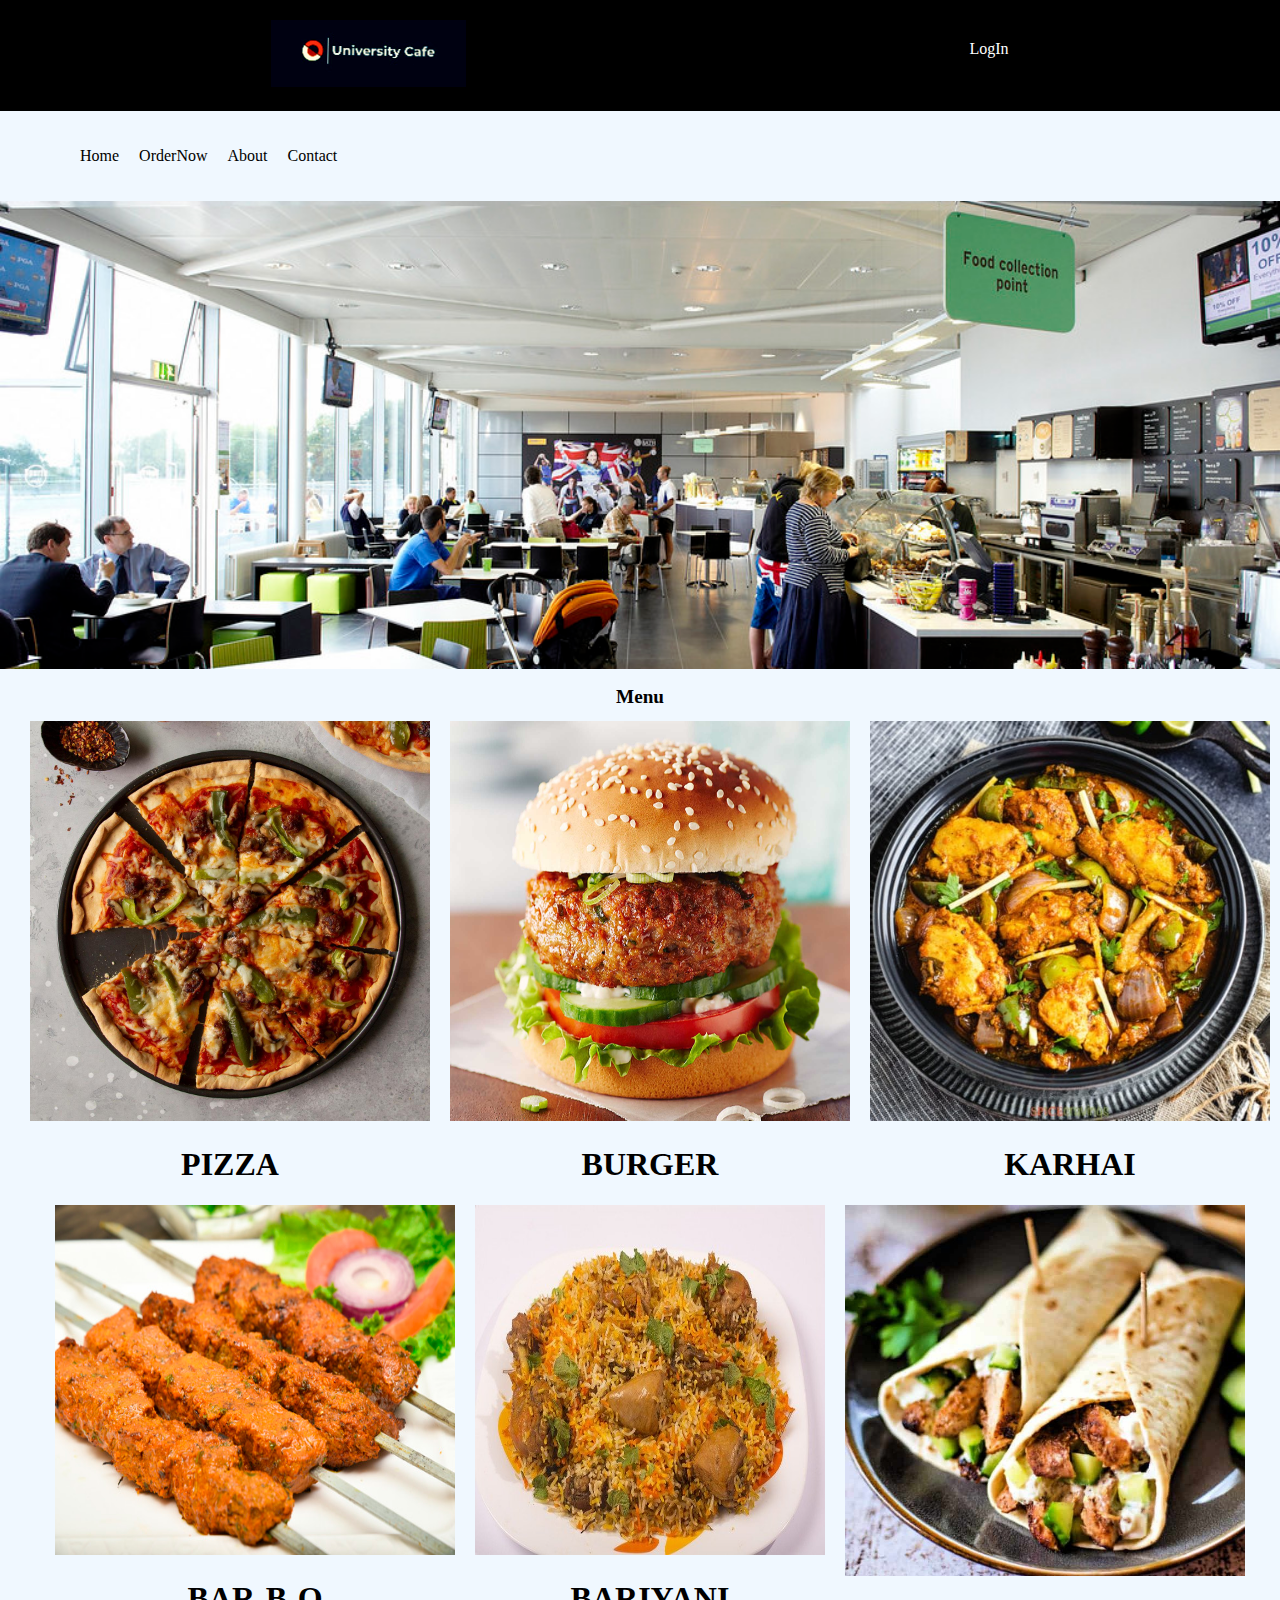
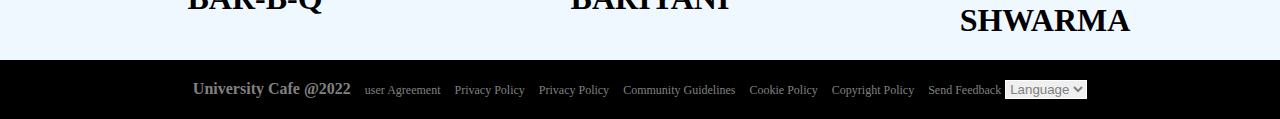
<file: index.html>
<!DOCTYPE html>
<html lang="en">

<head>
    <meta charset="UTF-8">
    <meta http-equiv="X-UA-Compatible" content="IE=edge">
    <meta name="viewport" content="width=device-width, initial-scale=1.0">
    <title>University Cafe</title>
    <link rel="stylesheet" href="Css/style.css">

</head>

<body>
    <div class="main-wrap">
        <header class="header-item">
            <span><a href="index.html"><img src="Images/logo1.png" alt="" width="100%" height="auto"></a></span>
            <a href="signin.html">LogIn</a>


        </header>
        <container class="nav main">
            <nav class="nav-item">
                <ul>
                    <li>Home</li>
                    <li>OrderNow</li>
                    <li>About</li>

                    <li>Contact</li>
                </ul>

            </nav>
            <slider class="">
                <img src="Images/slider12.png" width="100%" height="auto" />
            </slider>
        </container>


        <div>
            <h1 style="text-align: center; font-size: larger;">Menu</h1>
            <div class="card">
                <card class="card1">
                    <img src="Images/p1.jpg" width="400px">
                    <h1>PIZZA</h1>
                </card>
                <card class="card1">
                    <img src="Images/p2.jpg" width="400px" height="400px">
                    <h1>BURGER</h1>
                </card>
                <card class="card1">
                    <img src="Images/p3.jpg" width="400px">
                    <h1>KARHAI</h1>
                </card>
                <card class="card1">
                    <img src="Images/p4.jpg" width="400px" height="350px">
                    <h1>BAR-B-Q</h1>
                </card>
                <card class="card1">
                    <img src="Images/Bariyani.jpg" width="350px" height="350px">
                    <h1>BARIYANI</h1>
                </card class="card1">
                <card class="card1">
                    <img src="Images/shwarma.jpeg" width="400px">
                    <h1>SHWARMA</h1>
                </card>
            </div>
        </div>

        <div class="footer-wrap">
            <footer>

                <span class="span-wrap">

                    <b> University Cafe @2022 </b>

                    <a href="#" class="foot1">user Agreement</a>
                    <a href="#" class="foot1">Privacy Policy</a>
                    <a href="#" class="foot1">Privacy Policy</a>
                    <a href="#" class="foot1">Community Guidelines</a>
                    <a href="#" class="foot1">Cookie Policy</a>
                    <a href="#" class="foot1">Copyright Policy</a>
                    <a href="#" class="foot1">Send Feedback</a>
                    <select name="languages" class="languages">
                        <option selected hidden>Language</option>
                        <option value="Bengali">Bengali</option>
                        <option value="Hindi">Hindi</option>
                        <option value="Urdu">Urdu</option>
                        <option value="Arabic">Arabic</option>
                        <option value="apanese">Japanese</option>
                    </select>

                </span>
            </footer>


        </div>
    </div>

</body>

</html>
</file>
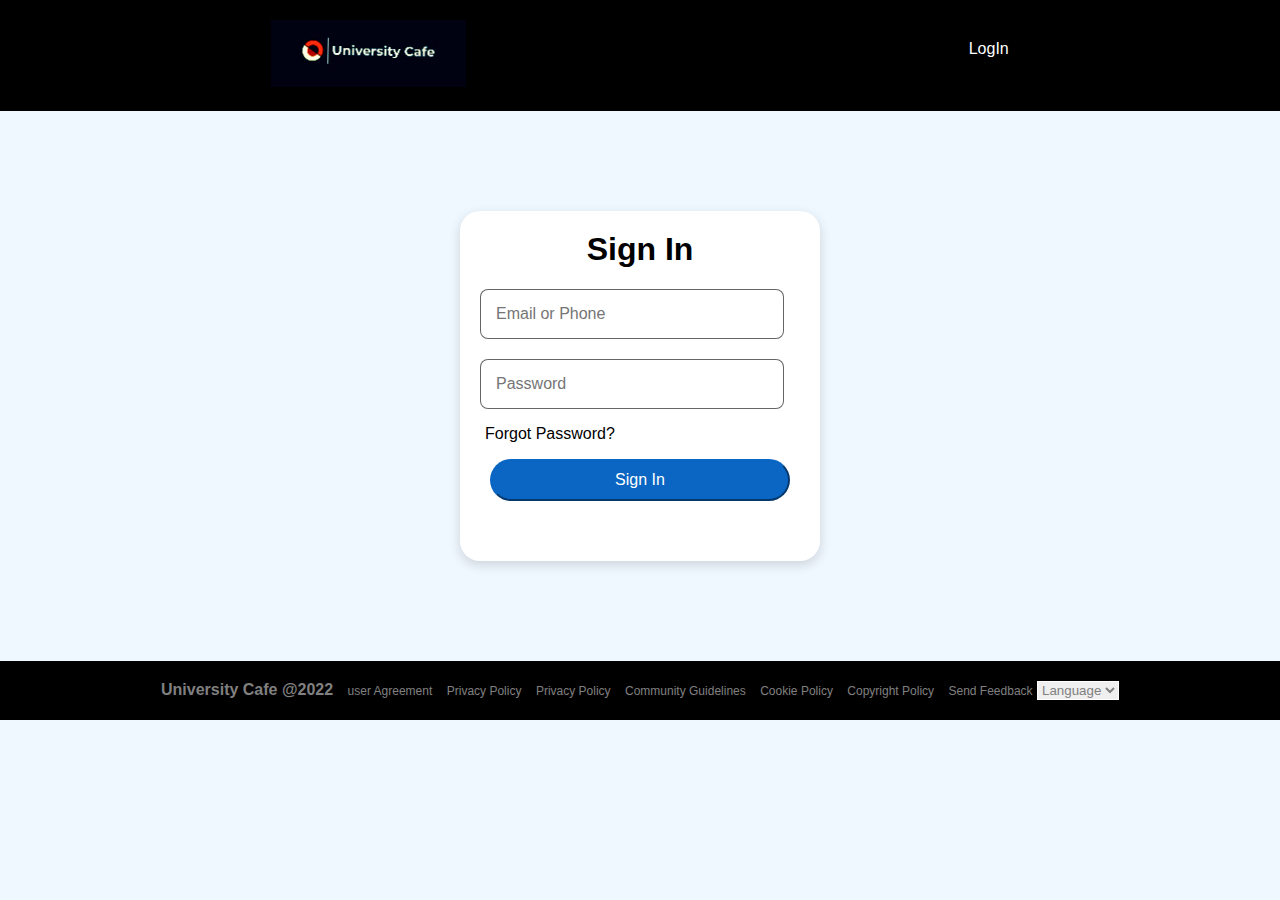
<file: signin.html>
<!DOCTYPE html>
<html lang="en">
<head>
    <meta charset="UTF-8">
    <meta http-equiv="X-UA-Compatible" content="IE=edge">
    <meta name="viewport" content="width=device-width, initial-scale=1.0">
    <title>signin</title>
     <link rel="stylesheet" href="Css/style1.css">
     <link rel="stylesheet" href="Css/style.css">
</head>
<body>
  <header class="header-item">
    <span><a href="index.html"><img src="Images/logo1.png" alt="" width="100%" height="auto"></a></span>
    <a href="signin.html">LogIn</a>


</header>

    
    <div class="sign-in">


        <h1 style="color: black;">Sign In</h1>
        
        <form onclick="submit">
      
           <!--  <input type="text" placeholder="fi" required>
            <input type="text" placeholder="lastname" required> -->
        
            <input type="text" placeholder="Email or Phone" required>


            <input type="password" placeholder="Password" required >   

            
          <!--   <input type="password" placeholder="Confirmpassword" required >  --> 

            <p class="over-1"><a href="#" style="color:black;">Forgot Password?</a></p>
            <button class="sub-1" type="submit"> Sign In</button>
          



        </form>


   
</div>
<!-- footer -->
<div class="footer-wrap">
  <footer>

      <span class="span-wrap">

          <b> University Cafe @2022 </b>

          <a href="#" class="foot1">user Agreement</a>
          <a href="#" class="foot1">Privacy Policy</a>
          <a href="#" class="foot1">Privacy Policy</a>
          <a href="#" class="foot1">Community Guidelines</a>
          <a href="#" class="foot1">Cookie Policy</a>
          <a href="#" class="foot1">Copyright Policy</a>
          <a href="#" class="foot1">Send Feedback</a>
          <select name="languages" class="languages">
              <option selected hidden>Language</option>
              <option value="Bengali">Bengali</option>
              <option value="Hindi">Hindi</option>
              <option value="Urdu">Urdu</option>
              <option value="Arabic">Arabic</option>
              <option value="apanese">Japanese</option>
          </select>

      </span>
  </footer>


</div>
</body>
</html>
</file>
<file: Css/style.css>
body{
    background-color: aliceblue;
    margin: 0;
    padding: 0;
}
.header-item{
    background-color: black;
    color: white;
    display: flex;
    justify-content: space-around;
    padding: 20px;
   
    
}
.nav-main{
    display: flex;
}
.nav-item{
  
padding: 20px;

}
a{
    padding-top: 20px ;
    color: white;
    text-decoration: none;

}
  

.nav-item ul {
list-style: none;
display: flex;



}
 li{
    display: flex;
    padding-left: 20px;
    text-decoration: none;
    font-size: 1rem;
    cursor: pointer;
  
   
}
h1{
    text-align: center;
    
}

   
.nav-main{
    background-color: white;
   
    box-shadow: 0px,2px,20px white;
    border: 1px solid rgb(24, 23, 23);
    border-radius: 10px;
    display: flex;
    
}
.card{
    display: flex;
    flex-wrap: wrap;
    justify-content: center;
   

}
.card1{
    padding-left: 20px;

}



.footer-wrap {
    text-align: center;
    background-color: black;
    padding: 20px;
}

.span-wrap {

    color: gray;
    font-size: medium;

}
.bold-wrap{
    
    color: aliceblue;
    padding: 1px;

}


.languages{
    border: 1px solid white;
    color: gray;
    cursor: pointer;
}
.languages:hover{
    color: #006097;
}

.foot1 {
    padding-left: 10px;
    color: gray;
    font-size: 12px;
    padding-bottom: 15px;
}

@media only screen and (max-width: 400px)  {
    .main-wrap{
       
        box-sizing: border-box;
        margin: 0;
        padding: 0;

    }
}
</file>
<file: Css/style1.css>
body {
    margin: 0;
    padding: 0;
    font-family: Helvetica, Arial, sans-serif;

   

} 

 



.sign-in {

    width: 360px;
    height: 350px;
    /*background:linear-gradient( red,pink,green ,red);*/
    margin:100px auto;
    
    background-color: white;
    box-shadow: 0 4px 12px rgb(0 0 0 / 15%);
    border-radius: 20px;
    margin-top: 100px;
}



h1 {
   text-align: center;
    padding-top: 20px;
}

.over-1 {
    padding-left: 25px;

}

input {
    display: flex;
    margin-top: 20px;
    margin-left: 20px;
    font-size: medium;
    border-radius: 8px;
    padding: 15px;
    padding-right: 80px;
    border: 1px solid rgba(0, 0, 0, 0.6);
    
}

.login-input{
    display: flex;
    margin-left: 20px;
    font-size: medium;
    border-radius: 8px;
    padding: 15px;
    padding-right: 80px;
    border: 1px solid rgba(0, 0, 0, 0.6)
}

.over-1 :hover {

    background-color: rgb(128, 163, 179);
    border-radius: 10px;
    padding: 10px;

}

.sub-1 {
    width: 300px;
    text-align: center;
    font-size: medium;
    color: white;
    margin-left: 30px;
    padding: 10px;
    border-radius: 40px;
    border-color: #0a66c2;
    cursor: pointer;
    background-color: #0a66c2;
    
}

.header-wrap {
    display: flex;
    padding: 10px;
}

.hr-wrap1 {
    width: 150px;



}

.hr-wrap2 {
    width: 150px;

}



@media only screen and (max-width: 400px)  {
    .main-wrap{
       
        box-sizing: border-box;
        margin: 0;
        padding: 0;

    }
    
}
</file>
